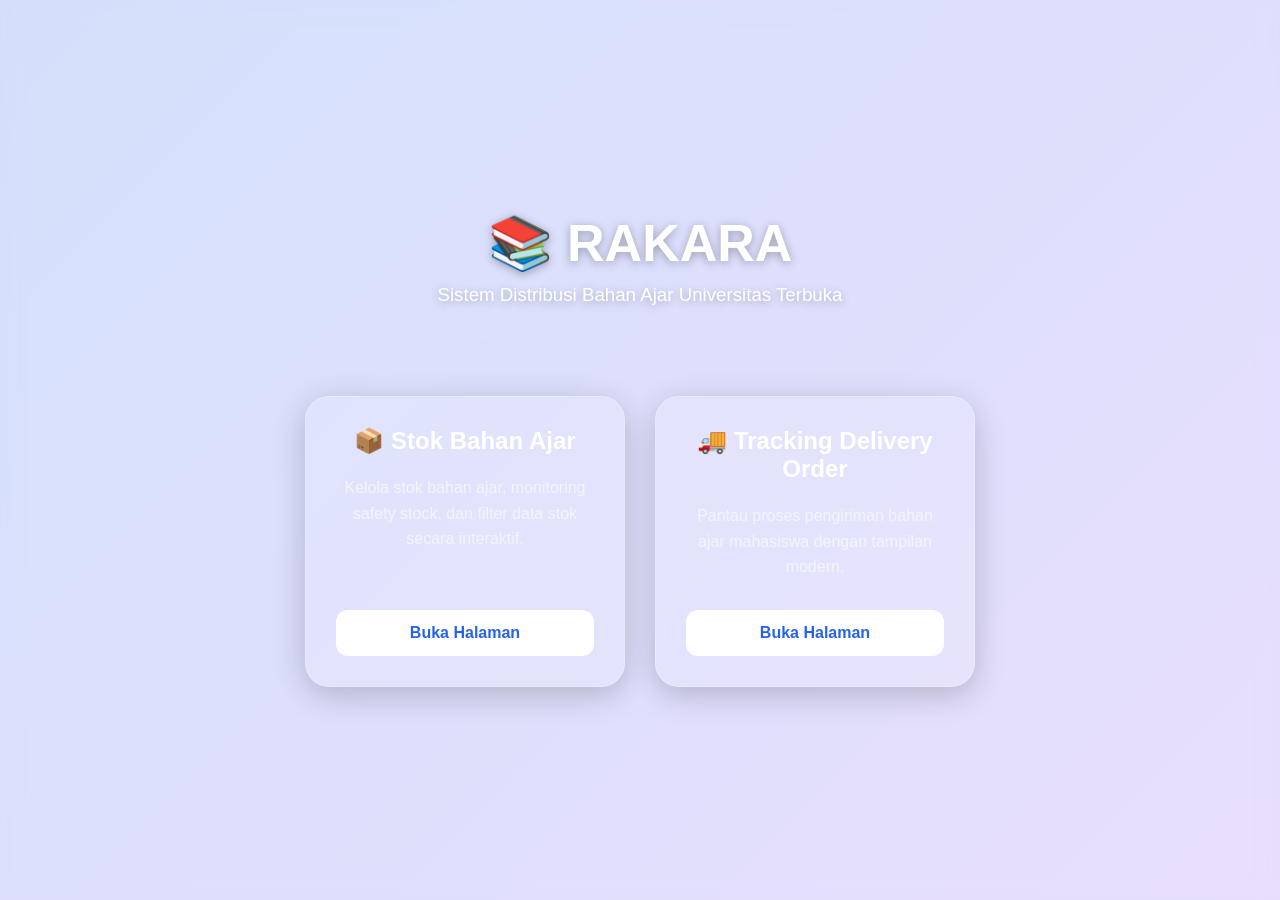
<file: index.html>
<!DOCTYPE html>
<html lang="id">

<head>

    <meta charset="UTF-8">

    <title>RAKARA - Sistem Bahan Ajar UT</title>

    <link rel="stylesheet" href="css/style.css">

    <style>

        *{

            margin:0;
            padding:0;
            box-sizing:border-box;

        }

        body{

            font-family: Arial, sans-serif;

            min-height:100vh;

            display:flex;

            flex-direction:column;

            justify-content:center;

            align-items:center;

            padding:40px;

            text-align:center;

            /* BACKGROUND MODERN */

            background:
                linear-gradient(
                    135deg,
                    rgba(37,99,235,0.2),
                    rgba(139,92,246,0.2)
                ),
                url('https://images.unsplash.com/photo-1524995997946-a1c2e315a42f?q=80&w=1974&auto=format&fit=crop');

            background-size:cover;

            background-position:center;

            backdrop-filter: blur(10px);

        }

        h1{

            font-size:52px;

            color:white;

            margin-bottom:10px;

            text-shadow:0 2px 10px rgba(0,0,0,.3);

        }

        h3{

            color:white;

            font-weight:normal;

            margin-bottom:50px;

            text-shadow:0 2px 10px rgba(0,0,0,.3);

        }

        /* MENU */

        .menu{

            display:flex;

            gap:30px;

            flex-wrap:wrap;

            justify-content:center;

        }

        /* GLASSMORPHISM CARD */

        .card{

            width:320px;

            min-height:280px;

            padding:30px;

            border-radius:24px;

            background:rgba(255,255,255,0.15);

            border:1px solid rgba(255,255,255,0.2);

            backdrop-filter: blur(15px);

            -webkit-backdrop-filter: blur(15px);

            box-shadow:
                0 8px 32px rgba(0,0,0,0.2);

            display:flex;

            flex-direction:column;

            justify-content:space-between;

            transition:.3s;

        }

        .card:hover{

            transform:translateY(-8px);

            box-shadow:
                0 12px 40px rgba(0,0,0,.25);

        }

        .card h2{

            color:white;

            margin-bottom:20px;

        }

        .card p{

            color:#f1f5f9;

            line-height:1.6;

            margin-bottom:30px;

        }

        /* BUTTON */

        a{

            text-decoration:none;

            background:white;

            color:#2563eb;

            padding:14px 24px;

            border-radius:12px;

            font-weight:bold;

            transition:.3s;

            display:inline-block;

        }

        a:hover{

            background:#2563eb;

            color:white;

        }

    </style>

</head>

<body>

    <h1>📚 RAKARA</h1>

    <h3>
        Sistem Distribusi Bahan Ajar Universitas Terbuka
    </h3>

    <div class="menu">

        <!-- CARD 1 -->

        <div class="card">

            <div>

                <h2>📦 Stok Bahan Ajar</h2>

                <p>

                    Kelola stok bahan ajar,
                    monitoring safety stock,
                    dan filter data stok
                    secara interaktif.

                </p>

            </div>

            <a href="stok.html">

                Buka Halaman

            </a>

        </div>

        <!-- CARD 2 -->

        <div class="card">

            <div>

                <h2>🚚 Tracking Delivery Order</h2>

                <p>

                    Pantau proses pengiriman
                    bahan ajar mahasiswa
                    dengan tampilan modern.

                </p>

            </div>

            <a href="tracking.html">

                Buka Halaman

            </a>

        </div>

    </div>

</body>

</html>
</file>
<file: css/style.css>
/* IMPORT FONT */

@import url('https://fonts.googleapis.com/css2?family=Poppins:wght@300;400;500;600;700&display=swap');

/* RESET */

*{

    margin:0;
    padding:0;
    box-sizing:border-box;

}

/* BODY */

body{

    font-family:'Poppins', sans-serif;

    min-height:100vh;

    padding:30px;

    background:
        linear-gradient(
            135deg,
            rgba(37,99,235,0.15),
            rgba(139,92,246,0.15)
        ),
        url('https://images.unsplash.com/photo-1524995997946-a1c2e315a42f?q=80&w=1974&auto=format&fit=crop');

    background-size:cover;

    background-position:center;

    background-attachment:fixed;

}

/* CONTAINER */

.container{

    width:95%;

    margin:auto;

    background:rgba(255,255,255,0.12);

    backdrop-filter:blur(18px);

    -webkit-backdrop-filter:blur(18px);

    border:1px solid rgba(255,255,255,0.2);

    border-radius:24px;

    padding:35px;

    box-shadow:
        0 8px 32px rgba(0,0,0,.2);

}

/* TITLE */

h1{

    color:white;

    margin-bottom:25px;

    font-size:36px;

    text-shadow:0 2px 10px rgba(0,0,0,.2);

}

h2{

    color:white;

    margin-bottom:15px;

}

h3{

    margin-bottom:10px;

}

/* FILTER BOX */

.filter-box{

    display:flex;

    gap:15px;

    flex-wrap:wrap;

    align-items:center;

    margin-bottom:25px;

}

/* FORM + DETAIL */

.form-box,
.detail-box{

    background:rgba(255,255,255,0.15);

    border:1px solid rgba(255,255,255,0.2);

    backdrop-filter:blur(10px);

    border-radius:20px;

    padding:25px;

    margin-top:25px;

}

/* FORM GRID */

.form-box{

    display:grid;

    grid-template-columns:
        repeat(auto-fit,minmax(220px,1fr));

    gap:18px;

}

/* FULL WIDTH */

.form-box h2,
.form-box button,
.form-box p,
.detail-box{

    grid-column:1/-1;

}

/* INPUT */

input,
select,
button{

    padding:13px 15px;

    border:none;

    border-radius:12px;

    font-family:'Poppins', sans-serif;

    font-size:14px;

    outline:none;

}

/* INPUT + SELECT */

input,
select{

    background:rgba(255,255,255,0.9);

}

/* BUTTON */

button{

    background:#2563eb;

    color:white;

    cursor:pointer;

    transition:.3s;

    font-weight:600;

}

button:hover{

    background:#1d4ed8;

    transform:translateY(-2px);

}

/* LABEL */

label{

    color:white;

    font-weight:500;

}

/* TABLE */

table{

    width:100%;

    border-collapse:collapse;

    overflow:hidden;

    border-radius:20px;

    background:rgba(255,255,255,0.92);

    margin-top:25px;

}

/* TABLE HEAD */

table th{

    background:#2563eb;

    color:white;

    padding:15px;

    text-align:left;

    font-size:14px;

}

/* TABLE BODY */

table td{

    padding:14px;

    border-bottom:1px solid #e5e7eb;

    font-size:14px;

}

/* HOVER */

table tr:hover{

    background:#f8fafc;

    transition:.2s;

}

/* STATUS */

.safe{

    color:#16a34a;

    font-weight:bold;

}

.warning{

    color:#ea580c;

    font-weight:bold;

}

.danger{

    color:#dc2626;

    font-weight:bold;

}

/* DETAIL BOX */

.detail-box{

    color:white;

}

.detail-box ul{

    margin-left:20px;

    margin-top:10px;

}

.detail-box li{

    margin-bottom:6px;

}

/* MENU HOMEPAGE */

.menu{

    margin-top:40px;

    display:flex;

    justify-content:center;

    gap:30px;

    flex-wrap:wrap;

}

/* CARD */

.card{

    width:320px;

    min-height:280px;

    padding:30px;

    border-radius:24px;

    background:rgba(255,255,255,0.15);

    border:1px solid rgba(255,255,255,0.2);

    backdrop-filter:blur(15px);

    -webkit-backdrop-filter:blur(15px);

    box-shadow:
        0 8px 32px rgba(0,0,0,.2);

    display:flex;

    flex-direction:column;

    justify-content:space-between;

    transition:.3s;

}

.card:hover{

    transform:translateY(-8px);

    box-shadow:
        0 12px 40px rgba(0,0,0,.25);

}

.card h2{

    color:white;

}

.card p{

    color:#f1f5f9;

    line-height:1.6;

    margin:20px 0;

}

/* LINK BUTTON */

a{

    text-decoration:none;

    background:white;

    color:#2563eb;

    padding:14px 20px;

    border-radius:12px;

    font-weight:600;

    transition:.3s;

    display:inline-block;

}

a:hover{

    background:#2563eb;

    color:white;

}

/* RESPONSIVE */

@media(max-width:768px){

    body{

        padding:15px;

    }

    .container{

        padding:20px;

    }

    table{

        display:block;

        overflow-x:auto;

    }

    .filter-box{

        flex-direction:column;

        align-items:stretch;

    }

}
</file>
